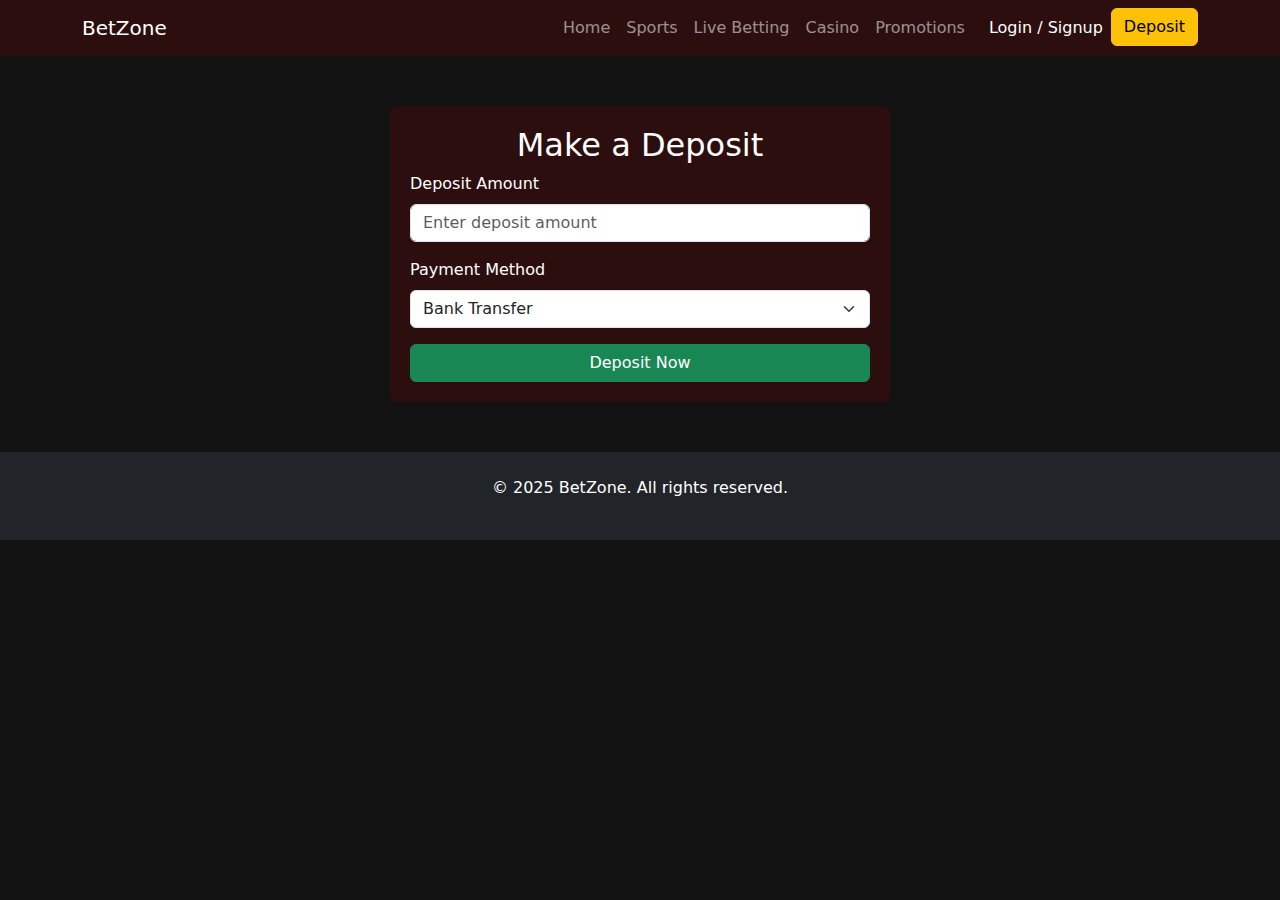
<file: betting website/deposit.html>
<!DOCTYPE html>
<html lang="en">
<head>
    <meta charset="UTF-8">
    <meta name="viewport" content="width=device-width, initial-scale=1.0">
    <title>BetZone - Deposit</title>
    <link href="https://cdn.jsdelivr.net/npm/bootstrap@5.3.0/dist/css/bootstrap.min.css" rel="stylesheet">
    <style>
        body { background: #121212; color: white; }
        .navbar { background-color: #2c0e0e !important; }
        .deposit-container { max-width: 500px; margin: 50px auto; padding: 20px; background: #2c0e0e; border-radius: 8px; }
    </style>
</head>
<body>
    <nav class="navbar navbar-expand-lg navbar-dark">
        <div class="container">
            <a class="navbar-brand" href="index.html">BetZone</a>
            <button class="navbar-toggler" type="button" data-bs-toggle="collapse" data-bs-target="#navbarNav">
                <span class="navbar-toggler-icon"></span>
            </button>
            <div class="collapse navbar-collapse" id="navbarNav">
                <ul class="navbar-nav ms-auto">
                    <li class="nav-item"><a class="nav-link" href="index.html">Home</a></li>
                    <li class="nav-item"><a class="nav-link" href="sports.html">Sports</a></li>
                    <li class="nav-item"><a class="nav-link" href="live-betting.html">Live Betting</a></li>
                    <li class="nav-item"><a class="nav-link" href="casino.html">Casino</a></li>
                    <li class="nav-item"><a class="nav-link" href="promotions.html">Promotions</a></li>
                    <li class="nav-item"><a class="nav-link btn btn-success text-white ms-2" href="login.html">Login / Signup</a></li>
                    <li class="nav-item">
                        <a href="deposit.html" class="btn btn-warning deposit-btn">Deposit</a>
                    </li>
                </ul>
            </div>
        </div>
    </nav>

    <div class="deposit-container">
        <h2 class="text-center">Make a Deposit</h2>
        <form>
            <div class="mb-3">
                <label for="amount" class="form-label">Deposit Amount</label>
                <input type="number" class="form-control" id="amount" placeholder="Enter deposit amount">
            </div>
            <div class="mb-3">
                <label for="payment-method" class="form-label">Payment Method</label>
                <select class="form-select" id="payment-method">
                    <option value="bank">Bank Transfer</option>
                    <option value="credit-card">Credit Card</option>
                    <option value="paypal">PayPal</option>
                </select>
            </div>
            <button type="submit" class="btn btn-success w-100">Deposit Now</button>
        </form>
    </div>

    <footer class="bg-dark text-center py-4">
        <p>&copy; 2025 BetZone. All rights reserved.</p>
    </footer>

    <!-- Include Bootstrap JS (optional for toggle functionality) -->
    <script src="https://cdn.jsdelivr.net/npm/bootstrap@5.3.0/dist/js/bootstrap.bundle.min.js"></script>
</body>
</html>
</file>
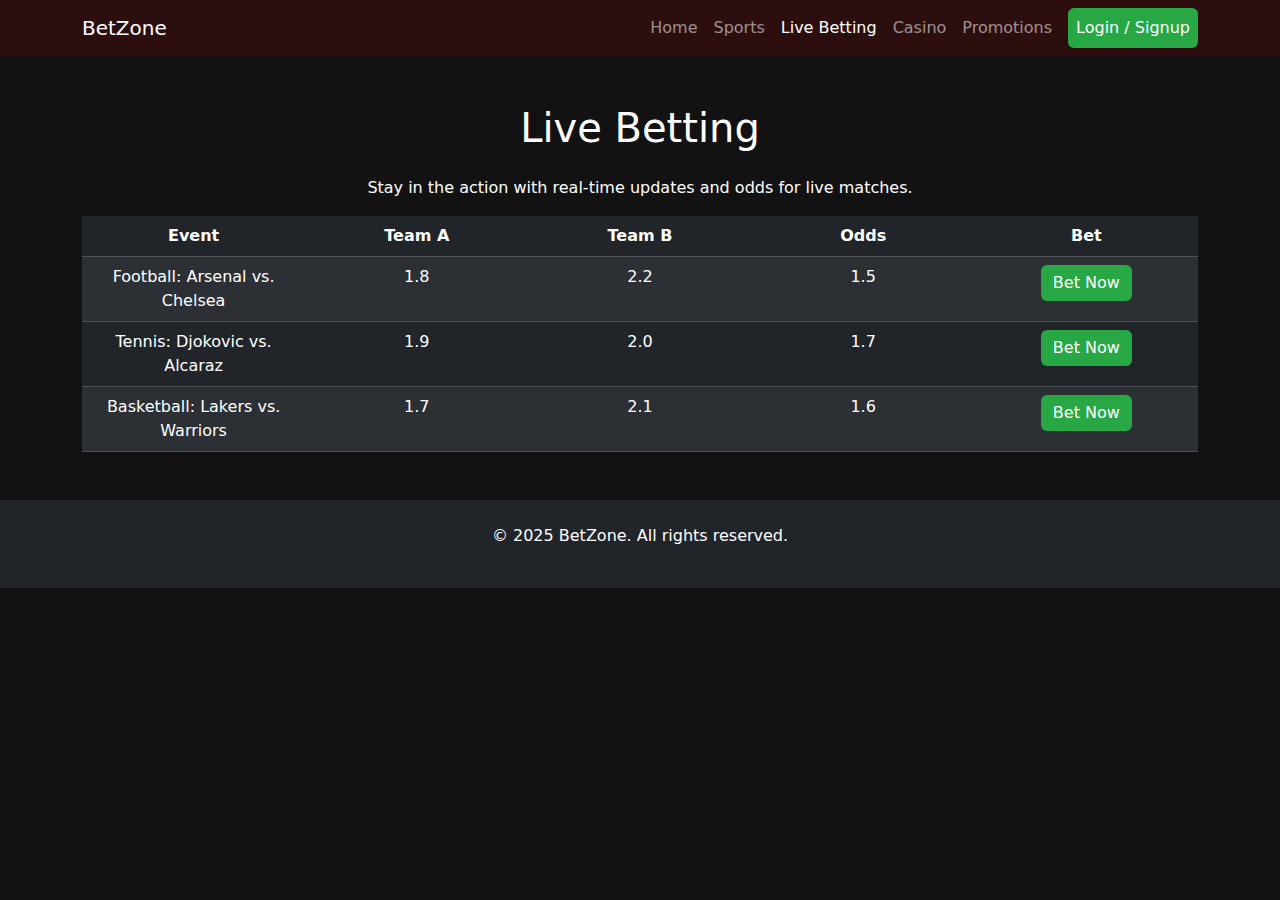
<file: betting website/live-betting.html>
<!DOCTYPE html>
<html lang="en">
<head>
    <meta charset="UTF-8">
    <meta name="viewport" content="width=device-width, initial-scale=1.0">
    <title>BetZone - Live Betting</title>
    <link href="https://cdn.jsdelivr.net/npm/bootstrap@5.3.0/dist/css/bootstrap.min.css" rel="stylesheet">
    <style>
        body { background: #121212; color: white; }
        .navbar { background-color: #2c0e0e !important; }
        .table th, .table td {
            text-align: center;
        }
        .table th {
            width: 20%;
        }
        .btn-success {
            background-color: #28a745;
            border: none;
        }
    </style>
</head>
<body>
    <nav class="navbar navbar-expand-lg navbar-dark">
        <div class="container">
            <a class="navbar-brand" href="index.html">BetZone</a>
            <button class="navbar-toggler" type="button" data-bs-toggle="collapse" data-bs-target="#navbarNav">
                <span class="navbar-toggler-icon"></span>
            </button>
            <div class="collapse navbar-collapse" id="navbarNav">
                <ul class="navbar-nav ms-auto">
                    <li class="nav-item"><a class="nav-link" href="index.html">Home</a></li>
                    <li class="nav-item"><a class="nav-link" href="sports.html">Sports</a></li>
                    <li class="nav-item"><a class="nav-link active" href="live-betting.html">Live Betting</a></li>
                    <li class="nav-item"><a class="nav-link" href="casino.html">Casino</a></li>
                    <li class="nav-item"><a class="nav-link" href="promotions.html">Promotions</a></li>
                    <li class="nav-item"><a class="nav-link btn btn-success text-white ms-2" href="login.html">Login / Signup</a></li>
                </ul>
            </div>
        </div>
    </nav>

    <div class="container my-5">
        <h1 class="text-center mb-4">Live Betting</h1>
        <p class="text-center">Stay in the action with real-time updates and odds for live matches.</p>
        <table class="table table-dark table-striped text-white">
            <thead>
                <tr>
                    <th>Event</th>
                    <th>Team A</th>
                    <th>Team B</th>
                    <th>Odds</th>
                    <th>Bet</th>
                </tr>
            </thead>
            <tbody>
                <tr>
                    <td>Football: Arsenal vs. Chelsea</td>
                    <td>1.8</td>
                    <td>2.2</td>
                    <td>1.5</td>
                    <td><a href="#" class="btn btn-success">Bet Now</a></td>
                </tr>
                <tr>
                    <td>Tennis: Djokovic vs. Alcaraz</td>
                    <td>1.9</td>
                    <td>2.0</td>
                    <td>1.7</td>
                    <td><a href="#" class="btn btn-success">Bet Now</a></td>
                </tr>
                <tr>
                    <td>Basketball: Lakers vs. Warriors</td>
                    <td>1.7</td>
                    <td>2.1</td>
                    <td>1.6</td>
                    <td><a href="#" class="btn btn-success">Bet Now</a></td>
                </tr>
            </tbody>
        </table>
    </div>

    <footer class="bg-dark text-center py-4">
        <p>&copy; 2025 BetZone. All rights reserved.</p>
    </footer>

    <script src="https://cdn.jsdelivr.net/npm/bootstrap@5.3.0/dist/js/bootstrap.bundle.min.js"></script>
</body>
</html>
</file>
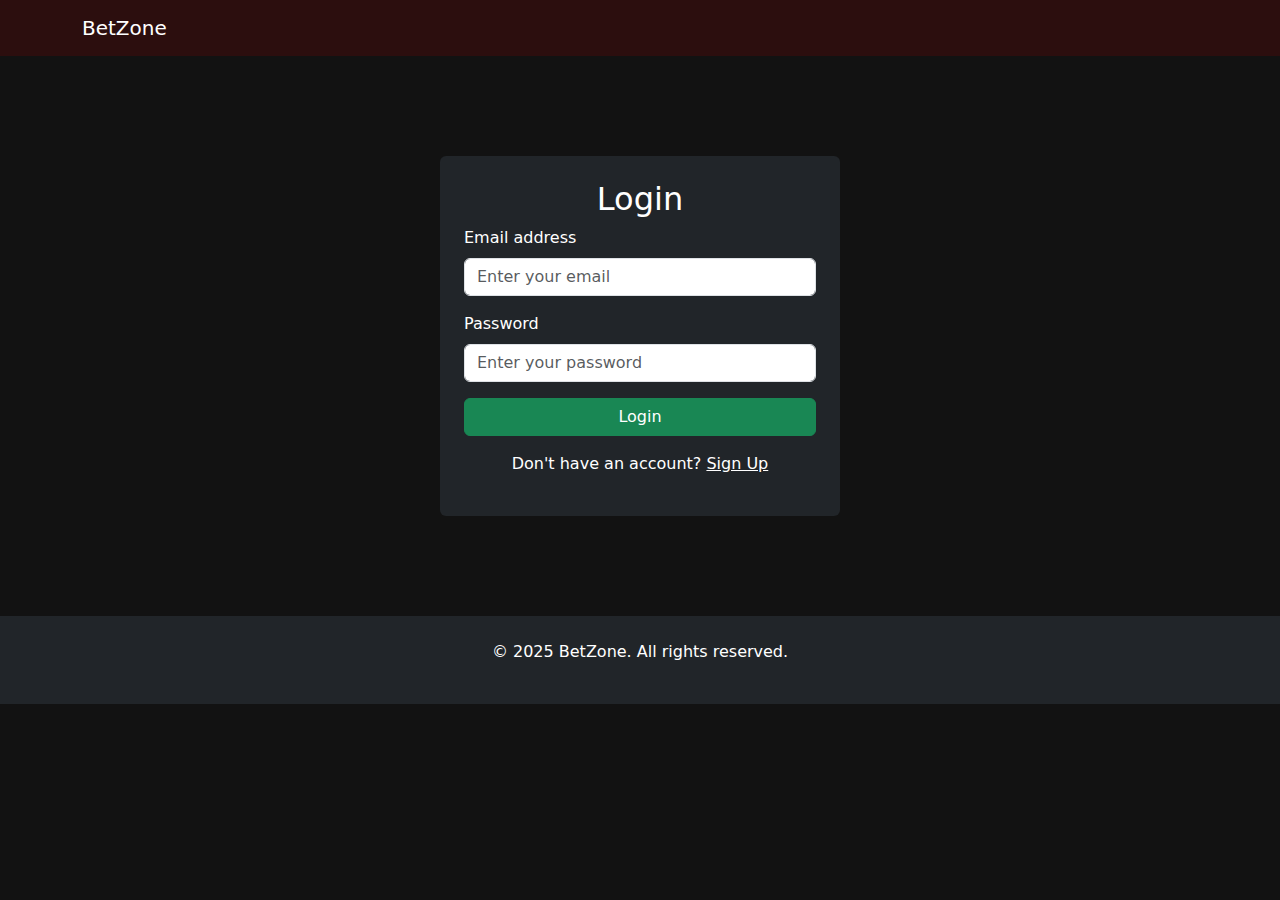
<file: betting website/login.html>
<!DOCTYPE html>
<html lang="en">
<head>
    <meta charset="UTF-8">
    <meta name="viewport" content="width=device-width, initial-scale=1.0">
    <title>BetZone - Login</title>
    <link href="https://cdn.jsdelivr.net/npm/bootstrap@5.3.0/dist/css/bootstrap.min.css" rel="stylesheet">
    <style>
        body { background: #121212; color: white; }
        .navbar { background-color: #2c0e0e !important; }
        .login-container { max-width: 400px; margin: 100px auto; }
    </style>
</head>
<body>
    <nav class="navbar navbar-expand-lg navbar-dark">
        <div class="container">
            <a class="navbar-brand" href="index.html">BetZone</a>
        </div>
    </nav>

    <div class="login-container bg-dark p-4 rounded">
        <h2 class="text-center">Login</h2>
        <form>
            <div class="mb-3">
                <label for="email" class="form-label">Email address</label>
                <input type="email" class="form-control" id="email" placeholder="Enter your email">
            </div>
            <div class="mb-3">
                <label for="password" class="form-label">Password</label>
                <input type="password" class="form-control" id="password" placeholder="Enter your password">
            </div>
            <button type="submit" class="btn btn-success w-100">Login</button>
            <p class="text-center mt-3">Don't have an account? <a href="signup.html" class="text-white">Sign Up</a></p>
        </form>
    </div>

    <footer class="bg-dark text-center py-4">
        <p>&copy; 2025 BetZone. All rights reserved.</p>
    </footer>
</body>
</html>
</file>
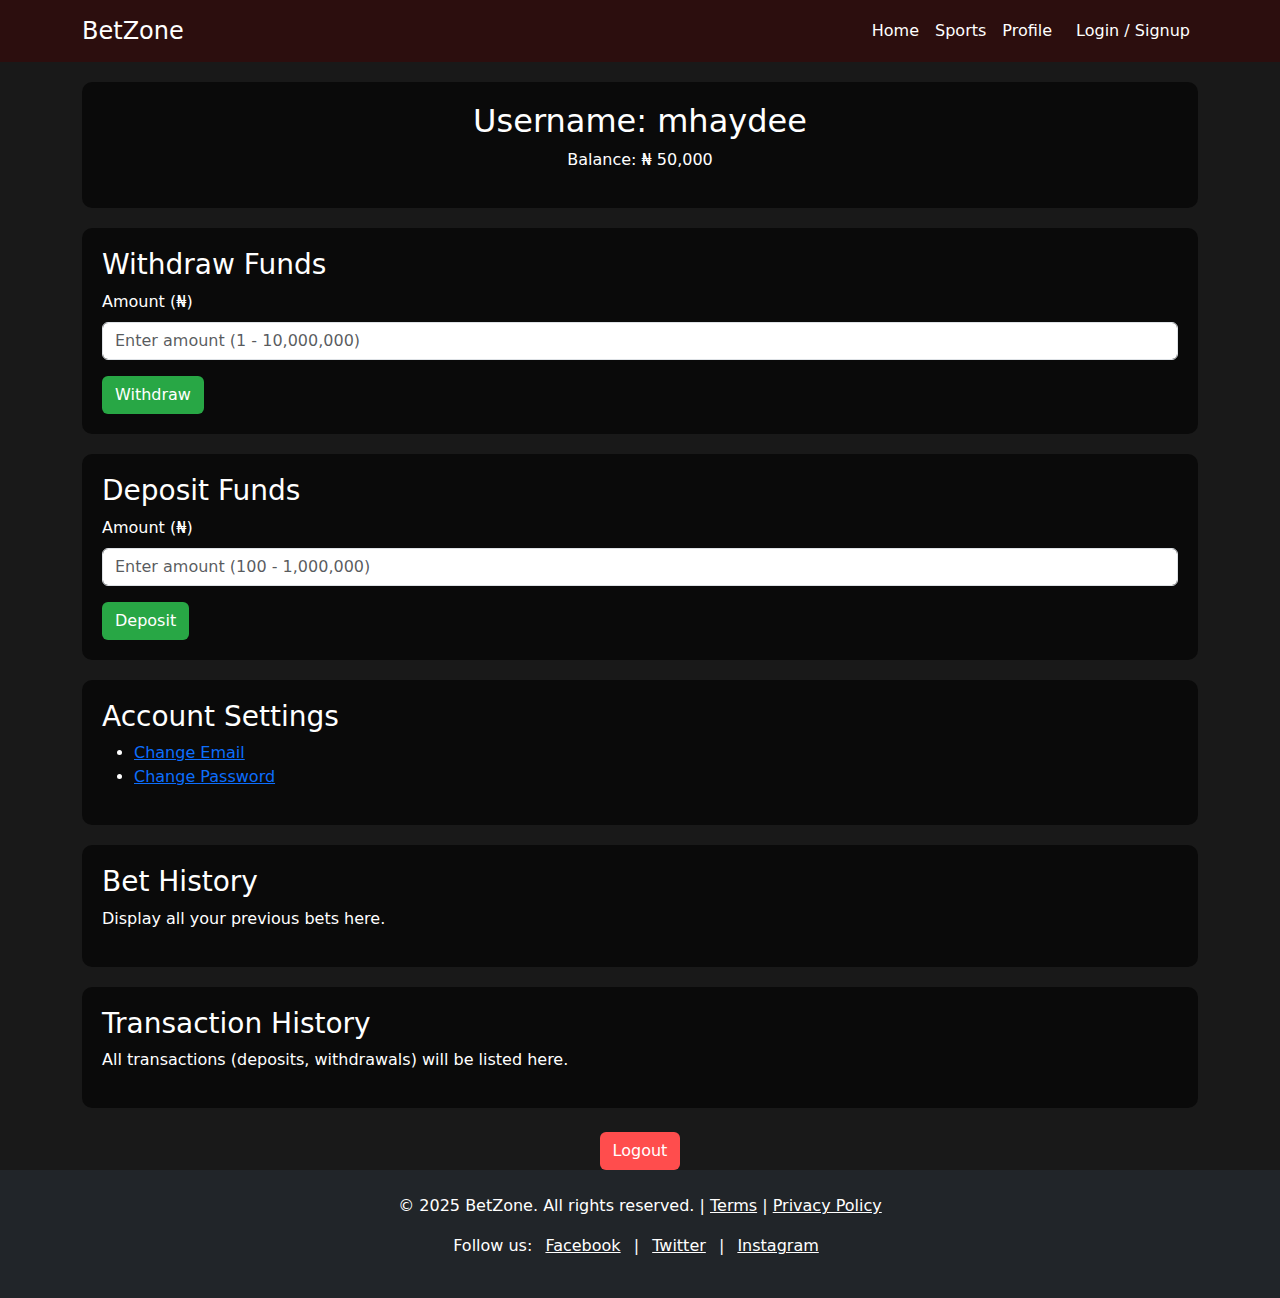
<file: betting website/profile.html>
<!DOCTYPE html>
<html lang="en">
<head>
    <meta charset="UTF-8">
    <meta name="viewport" content="width=device-width, initial-scale=1.0">
    <title>BetZone - Profile</title>
    <link href="https://cdn.jsdelivr.net/npm/bootstrap@5.3.0/dist/css/bootstrap.min.css" rel="stylesheet">
    <link href="https://cdnjs.cloudflare.com/ajax/libs/font-awesome/6.0.0-beta3/css/all.min.css" rel="stylesheet">
    <style>
        body {
            background: rgba(0, 0, 0, 0.9);
            color: white;
            background-size: 400% 400%;
            animation: gradientBG 15s ease infinite;
        }

        @keyframes gradientBG {
            0% { background-position: 0% 50%; }
            50% { background-position: 100% 50%; }
            100% { background-position: 0% 50%; }
        }

        .navbar {
            background-color: #2c0e0e !important;
        }

        .navbar-toggler {
            border-color: white;
        }

        .navbar-brand {
            color: white !important;
            font-size: 24px;
        }

        .navbar-nav .nav-link {
            color: white !important;
        }

        .profile-section, .transaction-section, .withdraw-section, .deposit-section, .settings-section, .bet-history-section {
            background-color: rgba(0, 0, 0, 0.6);
            color: white;
            padding: 20px;
            border-radius: 10px;
            margin-top: 20px;
        }

        .btn-logout {
            background-color: #ff4d4d;
            color: white;
        }

        .btn-deposit, .btn-withdraw {
            background-color: #28a745;
            color: white;
        }
    </style>
</head>
<body>
    <!-- Navbar -->
    <nav class="navbar navbar-expand-lg navbar-dark">
        <div class="container">
            <a class="navbar-brand" href="index.html">BetZone</a>
            <button class="navbar-toggler" type="button" data-bs-toggle="collapse" data-bs-target="#navbarNav" aria-controls="navbarNav" aria-expanded="false" aria-label="Toggle navigation">
                <span class="navbar-toggler-icon"></span>
            </button>
            <div class="collapse navbar-collapse" id="navbarNav">
                <ul class="navbar-nav ms-auto">
                    <li class="nav-item"><a class="nav-link" href="index.html">Home</a></li>
                    <li class="nav-item"><a class="nav-link" href="sports.html">Sports</a></li>
                    <li class="nav-item"><a class="nav-link" href="profile.html">Profile</a></li>
                    <li class="nav-item"><a class="nav-link btn btn-success text-white ms-2" href="login.html">Login / Signup</a></li>
                </ul>
            </div>
        </div>
    </nav>

    <!-- Profile Section -->
    <div class="container">
        <!-- Profile Header -->
        <div class="profile-section text-center">
            <h2>Username: mhaydee</h2>
            <p>Balance: ₦ 50,000</p> <!-- Example Balance in Naira -->
        </div>

        <!-- Withdraw Section -->
        <div class="withdraw-section">
            <h3>Withdraw Funds</h3>
            <form>
                <div class="mb-3">
                    <label for="withdraw-amount" class="form-label">Amount (₦)</label>
                    <input type="number" class="form-control" id="withdraw-amount" placeholder="Enter amount (1 - 10,000,000)" min="1" max="10000000">
                </div>
                <button type="submit" class="btn btn-withdraw">Withdraw</button>
            </form>
        </div>

        <!-- Deposit Section -->
        <div class="deposit-section">
            <h3>Deposit Funds</h3>
            <form>
                <div class="mb-3">
                    <label for="deposit-amount" class="form-label">Amount (₦)</label>
                    <input type="number" class="form-control" id="deposit-amount" placeholder="Enter amount (100 - 1,000,000)" min="100" max="1000000">
                </div>
                <button type="submit" class="btn btn-deposit">Deposit</button>
            </form>
        </div>

        <!-- Account Settings Section -->
        <div class="settings-section">
            <h3>Account Settings</h3>
            <ul>
                <li><a href="#">Change Email</a></li>
                <li><a href="#">Change Password</a></li>
            </ul>
        </div>

        <!-- Bet History Section -->
        <div class="bet-history-section">
            <h3>Bet History</h3>
            <p>Display all your previous bets here.</p>
        </div>

        <!-- Transaction Section -->
        <div class="transaction-section">
            <h3>Transaction History</h3>
            <p>All transactions (deposits, withdrawals) will be listed here.</p>
        </div>

        <!-- Logout Button -->
        <div class="text-center mt-4">
            <a href="login.html" class="btn btn-logout">Logout</a>
        </div>
    </div>

    <!-- Footer -->
    <footer class="bg-dark text-white text-center py-4">
        <p>&copy; 2025 BetZone. All rights reserved. | <a href="#" class="text-white">Terms</a> | <a href="#" class="text-white">Privacy Policy</a></p>
        <p>Follow us: 
            <a href="#" class="text-white mx-2">Facebook</a> | 
            <a href="#" class="text-white mx-2">Twitter</a> | 
            <a href="#" class="text-white mx-2">Instagram</a>
        </p>
    </footer>

    <script src="https://cdn.jsdelivr.net/npm/bootstrap@5.3.0/dist/js/bootstrap.bundle.min.js"></script>
</body>
</html>
</file>
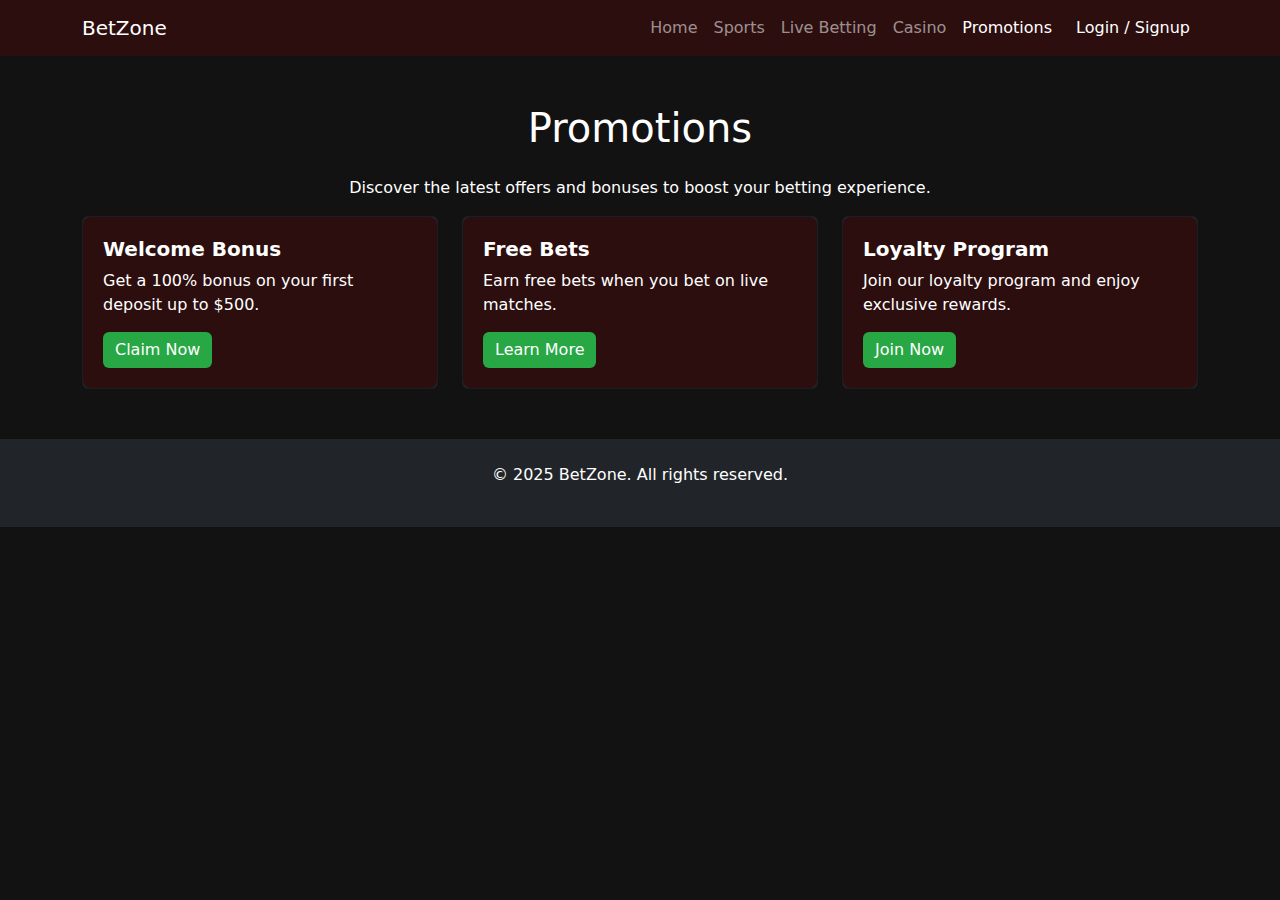
<file: betting website/promotions.html>
<!DOCTYPE html>
<html lang="en">
<head>
    <meta charset="UTF-8">
    <meta name="viewport" content="width=device-width, initial-scale=1.0">
    <title>BetZone - Promotions</title>
    <link href="https://cdn.jsdelivr.net/npm/bootstrap@5.3.0/dist/css/bootstrap.min.css" rel="stylesheet">
    <style>
        body { background: #121212; color: white; }
        .navbar { background-color: #2c0e0e !important; }
        .card-body {
            background-color: #2c0e0e;
            border-radius: 8px;
            padding: 20px;
        }
        .card-title {
            font-size: 1.25rem;
            font-weight: bold;
        }
        .card-text {
            font-size: 1rem;
            margin-bottom: 15px;
        }
        .btn-primary {
            background-color: #28a745;
            border: none;
        }
        .btn-primary:hover {
            background-color: #218838;
        }
        footer { margin-top: 50px; }
    </style>
</head>
<body>
    <nav class="navbar navbar-expand-lg navbar-dark">
        <div class="container">
            <a class="navbar-brand" href="index.html">BetZone</a>
            <button class="navbar-toggler" type="button" data-bs-toggle="collapse" data-bs-target="#navbarNav">
                <span class="navbar-toggler-icon"></span>
            </button>
            <div class="collapse navbar-collapse" id="navbarNav">
                <ul class="navbar-nav ms-auto">
                    <li class="nav-item"><a class="nav-link" href="index.html">Home</a></li>
                    <li class="nav-item"><a class="nav-link" href="sports.html">Sports</a></li>
                    <li class="nav-item"><a class="nav-link" href="live-betting.html">Live Betting</a></li>
                    <li class="nav-item"><a class="nav-link" href="casino.html">Casino</a></li>
                    <li class="nav-item"><a class="nav-link active" href="promotions.html">Promotions</a></li>
                    <li class="nav-item"><a class="nav-link btn btn-success text-white ms-2" href="login.html">Login / Signup</a></li>
                </ul>
            </div>
        </div>
    </nav>

    <div class="container my-5">
        <h1 class="text-center mb-4">Promotions</h1>
        <p class="text-center">Discover the latest offers and bonuses to boost your betting experience.</p>
        <div class="row g-4">
            <div class="col-md-4">
                <div class="card bg-dark text-white">
                    <div class="card-body">
                        <h5 class="card-title">Welcome Bonus</h5>
                        <p class="card-text">Get a 100% bonus on your first deposit up to $500.</p>
                        <a href="#" class="btn btn-primary">Claim Now</a>
                    </div>
                </div>
            </div>
            <div class="col-md-4">
                <div class="card bg-dark text-white">
                    <div class="card-body">
                        <h5 class="card-title">Free Bets</h5>
                        <p class="card-text">Earn free bets when you bet on live matches.</p>
                        <a href="#" class="btn btn-primary">Learn More</a>
                    </div>
                </div>
            </div>
            <div class="col-md-4">
                <div class="card bg-dark text-white">
                    <div class="card-body">
                        <h5 class="card-title">Loyalty Program</h5>
                        <p class="card-text">Join our loyalty program and enjoy exclusive rewards.</p>
                        <a href="#" class="btn btn-primary">Join Now</a>
                    </div>
                </div>
            </div>
        </div>
    </div>

    <footer class="bg-dark text-center py-4">
        <p>&copy; 2025 BetZone. All rights reserved.</p>
    </footer>
</body>
</html>
</file>
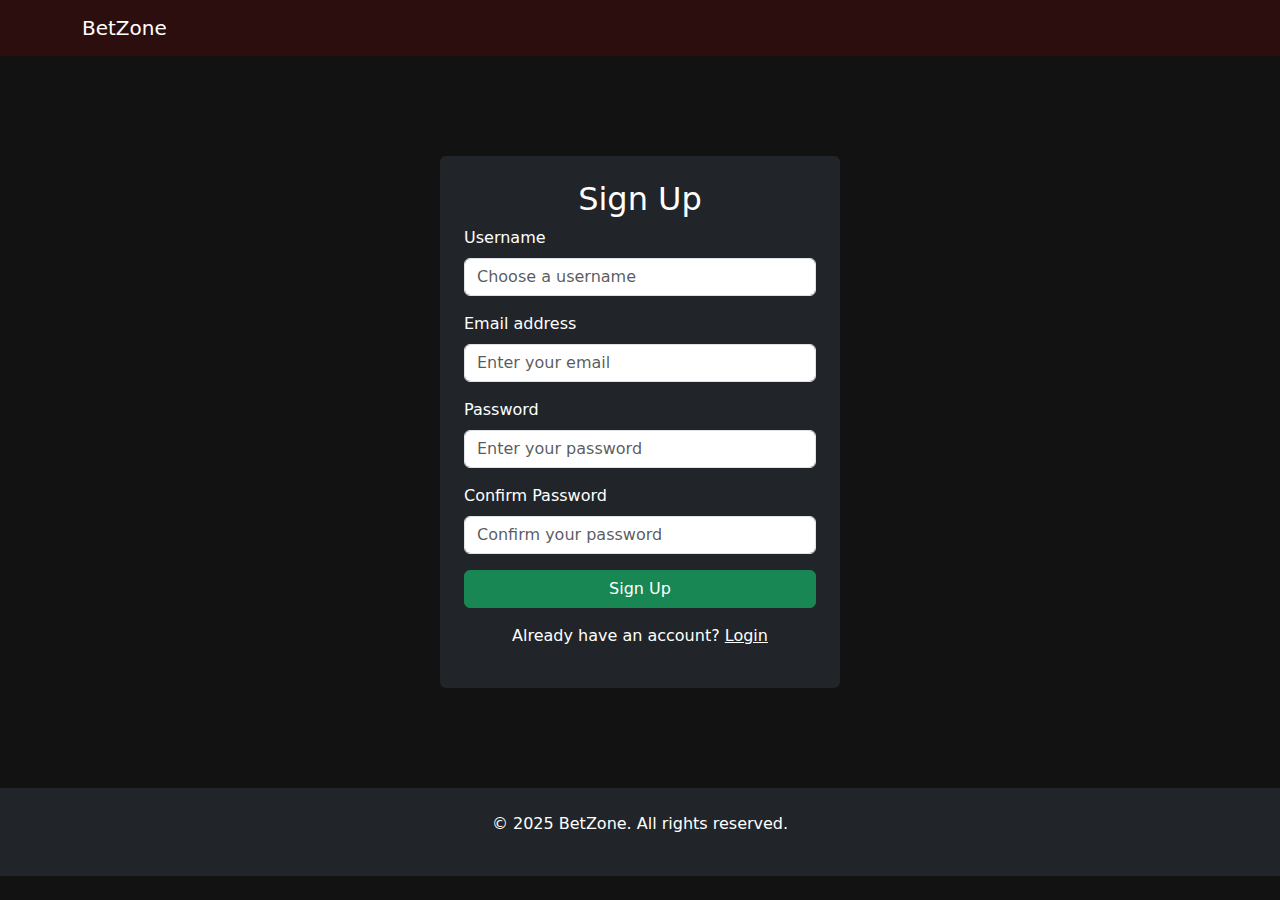
<file: betting website/signup.html>
<!DOCTYPE html>
<html lang="en">
<head>
    <meta charset="UTF-8">
    <meta name="viewport" content="width=device-width, initial-scale=1.0">
    <title>BetZone - Sign Up</title>
    <link href="https://cdn.jsdelivr.net/npm/bootstrap@5.3.0/dist/css/bootstrap.min.css" rel="stylesheet">
    <style>
        body { background: #121212; color: white; }
        .navbar { background-color: #2c0e0e !important; }
        .signup-container { max-width: 400px; margin: 100px auto; }
    </style>
</head>
<body>
    <nav class="navbar navbar-expand-lg navbar-dark">
        <div class="container">
            <a class="navbar-brand" href="index.html">BetZone</a>
        </div>
    </nav>

    <div class="signup-container bg-dark p-4 rounded">
        <h2 class="text-center">Sign Up</h2>
        <form>
            <div class="mb-3">
                <label for="username" class="form-label">Username</label>
                <input type="text" class="form-control" id="username" placeholder="Choose a username">
            </div>
            <div class="mb-3">
                <label for="email" class="form-label">Email address</label>
                <input type="email" class="form-control" id="email" placeholder="Enter your email">
            </div>
            <div class="mb-3">
                <label for="password" class="form-label">Password</label>
                <input type="password" class="form-control" id="password" placeholder="Enter your password">
            </div>
            <div class="mb-3">
                <label for="confirm-password" class="form-label">Confirm Password</label>
                <input type="password" class="form-control" id="confirm-password" placeholder="Confirm your password">
            </div>
            <button type="submit" class="btn btn-success w-100">Sign Up</button>
            <p class="text-center mt-3">Already have an account? <a href="login.html" class="text-white">Login</a></p>
        </form>
    </div>

    <footer class="bg-dark text-center py-4">
        <p>&copy; 2025 BetZone. All rights reserved.</p>
    </footer>
</body>
</html>
</file>
